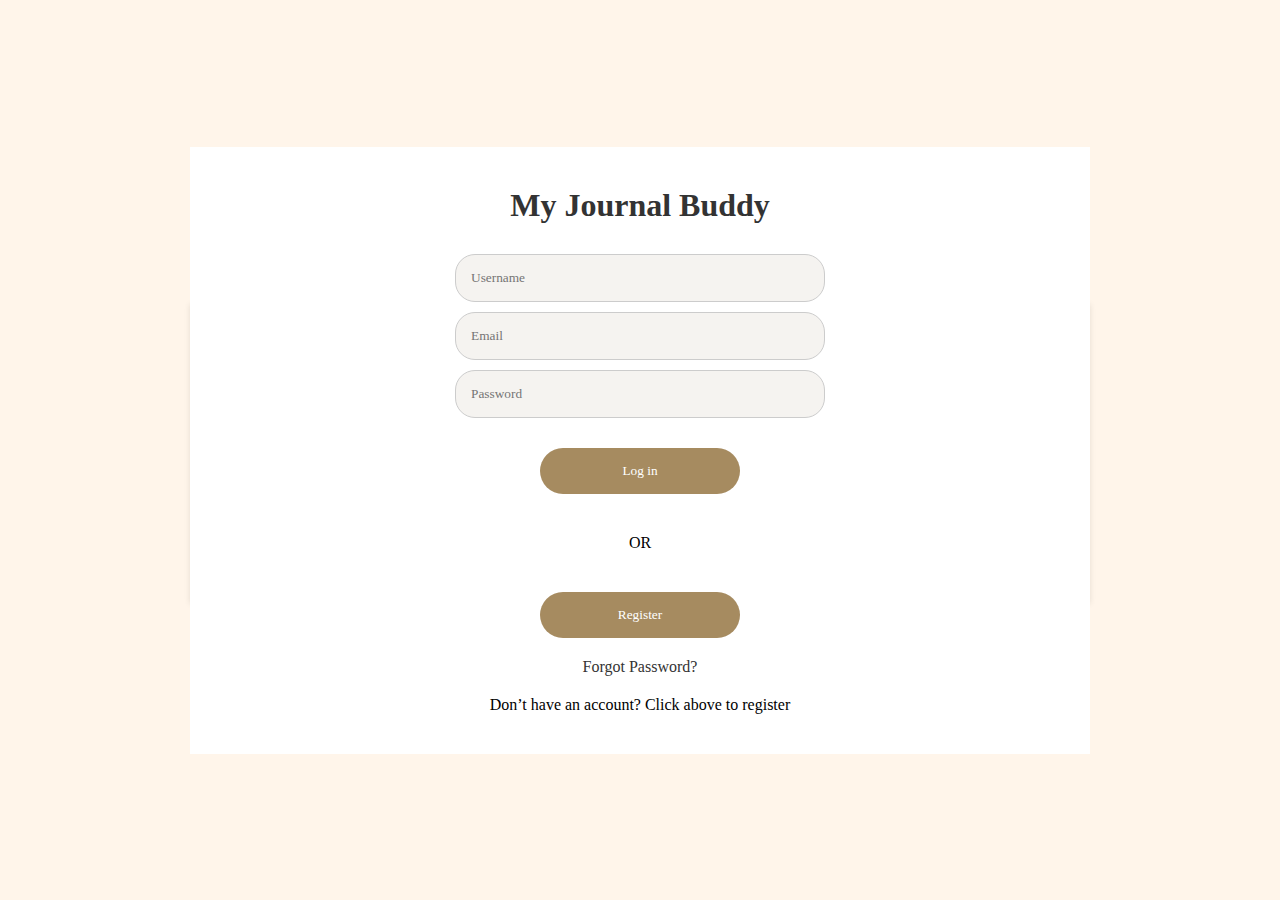
<file: frontend/login.html>
<!DOCTYPE html>
<html lang="en">
<head>
    <meta charset="UTF-8">
    <title>My Journal Buddy</title>
    <link rel="stylesheet" href="login.css">
</head>
<body>
    <div class="login-container">
        <div class="login-image">
        </div>
        <div class="login-form-container">
            <h1>My Journal Buddy</h1>
            <form id="authForm">
                <input type="text" id="username" placeholder="Username" required>
                <input type="text" id="email" placeholder="Email" required>
                <input type="password" id="password" placeholder="Password" required>
                <button type="button" id="loginButton">Log in</button>
                <div class="divider">OR</div>
                <button type="button" id="registerButton">Register</button> <!-- Register button -->
                <a href="/forgot-password">Forgot Password?</a>
                <div class="signup">
                    Don’t have an account? Click above to register
                </div>
            </form>
        </div>
    </div>

    <script>
        document.getElementById('loginButton').onclick = function() {
            var username = document.getElementById('username').value;
            var password = document.getElementById('password').value;

            fetch('http://127.0.0.1:5000/api/auth/login/', {
                method: 'POST',
                headers: {
                    'Content-Type': 'application/json'
                },
                body: JSON.stringify({ username: username, password: password })
            })
            .then(response => response.json())
            .then(data => {
                // Login was successful
                console.log('Login successful', data);
                // Redirect user or handle login success (e.g., save token, update UI)
                window.location.href = "index.html";
            })
            .catch(error => {
                // Login failed
                console.error('Error:', error);
            });
        };

        document.getElementById('registerButton').onclick = function() {
            var username = document.getElementById('username').value;
            var email = document.getElementById('email').value; 
            var password = document.getElementById('password').value;
            fetch('http://127.0.0.1:5000/api/auth/register/', {
            method: 'POST',
            headers: {
                'Content-Type': 'application/json'
            },
            body: JSON.stringify({
                username: username,
                password: password, 
                email: email
            })
        })
        .then(response => {
            if (!response.ok) {
                throw new Error('Registration failed');
            }
            return response.json();
        })
        .then(data => {
            // Registration was successful
            console.log('Registration successful', data);
            // Redirect user or handle registration success
            window.location.href = "login.html";
        })
        .catch(error => {
            // Registration failed
            console.error('Error:', error);
        });
    };
</script>
</body>
</html>
</file>
<file: frontend/login.css>
* {
    margin: 0;
    padding: 0;
    box-sizing: border-box;
    font-family: 'Merriweather', serif;
}

body {
    background: #FFF5EA;
    display: flex;
    justify-content: center;
    align-items: center;
    height: 100vh;
}

.login-container {
    display: flex;
    width: 100%; /* Use the full viewport width */
    max-width: 900px; /* Or the max width you prefer */
    height: 300px; /* Or the height you prefer */
    margin: auto; /* Center the container */
    box-shadow: 0 4px 6px rgba(0, 0, 0, 0.1);
    align-items: center; /* Center children vertically */
    justify-content: center; /* Center children horizontally */
}



.login-image-container {
    flex: 0 0 50%; /* Do not grow or shrink, start with 50% of the flex container */
    display: flex;
    align-items: center; /* Align image vertically */
    justify-content: center; /* Align image horizontally */
    padding: 20px; /* Provide some padding */
}

.login-form-container {
    flex: 1; /* Take up the other half */
    background: rgb(255, 255, 255);
    padding: 40px;
    display: flex;
    flex-direction: column;
    align-items: center;
    justify-content: center; /* Center the form vertically as well */
}

.login-form-container h1 {
    margin-bottom: 30px; /* Increased bottom margin for the header */
    font-family: 'Merriweather', cursive;
    color: #333;
}

.login-form-container form {
    width: 100%;
    max-width: 400px; /* Maximum width of the form */
    display: flex;
    flex-direction: column;
    align-items: center;
}

input[type="text"],input[type="email"],
input[type="password"] {
    width: calc(100% - 30px); /* Full width minus padding */
    padding: 15px;
    margin-bottom: 10px;
    border-radius: 20px;
    border: 1px solid #ccc; /* Adding a border to match the design */
    background-color: #f5f3f0;
}

button {
    width: 50%;
    padding: 15px;
    margin: 20px 0; /* Add more vertical margin for spacing */
    border-radius: 30px;
    border: none;
    background-color: #A68B60;
    color: white;
    cursor: pointer;
    transition: background-color 0.3s;
}

button:hover {
    background-color: #8C7A50;
}

.divider {
    text-align: center;
    margin: 20px 0;
}

.google-login-button {
    background-color: #dd4b39;
    color: #fff;
    padding: 15px;
    border-radius: 30px;
    border: none;
    transition: background-color 0.3s;
    cursor: pointer;
    text-align: center;
}

.google-login-button:hover {
    background-color: #c53727;
}

a {
    color: #333;
    text-decoration: none;
    transition: color 0.3s;
}

a:hover {
    text-decoration: underline;
}

.signup {
    margin-top: 20px;
}

/* Adjustments for responsiveness */
@media (max-width: 768px) {
    .login-container {
        flex-direction: column;
        width: 90%;
    }

    .login-image {
        order: 2; /* Image goes below the form on small screens */
        height: 200px; /* Set a fixed height for the image area */
    }

    .login-form-container {
        order: 1; /* Form goes above the image on small screens */
        width: 100%; /* Form takes full width on small screens */
        max-width: none;
        padding: 20px;
    }
}
</file>
